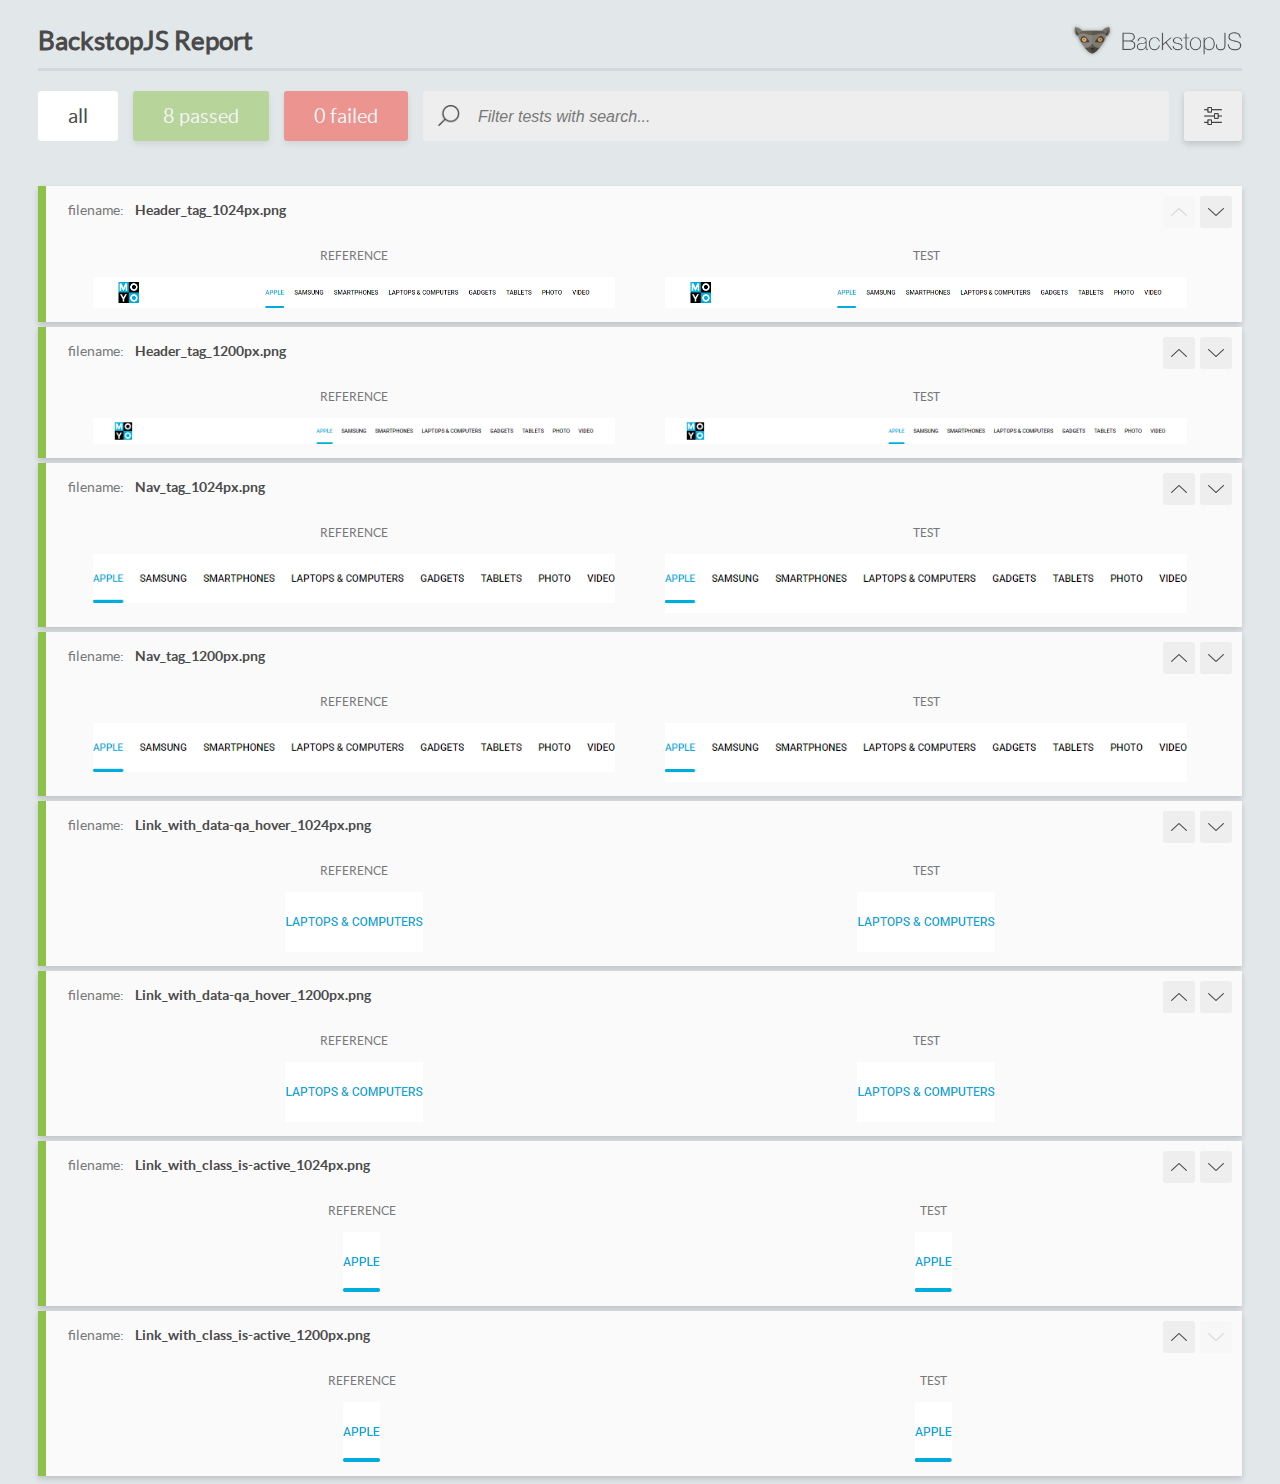
<file: report/html_report/index.html>
<!DOCTYPE html>
<html>
  <head>
    <meta charset="utf-8">
    <!-- Disable Cache -->
    <meta http-equiv="Cache-Control" content="no-cache, no-store, must-revalidate">
    <meta http-equiv="Pragma" content="no-cache">
    <meta http-equiv="Expires" content="0">

    <title>BackstopJS Report</title>

    <style>
      @font-face {
          font-family: 'latoregular';
          src: url('./assets/fonts/lato-regular-webfont.woff2') format('woff2'),
              url('./assets/fonts/lato-regular-webfont.woff') format('woff');
          font-weight: 400;
          font-style: normal;
      }
      @font-face {
          font-family: 'latobold';
          src: url('./assets/fonts/lato-bold-webfont.woff2') format('woff2'),
              url('./assets/fonts/lato-bold-webfont.woff') format('woff');
          font-weight: 700;
          font-style: normal;
      }

      .ReactModal__Body--open {
          overflow: hidden;
      }
      .ReactModal__Body--open .header {
        display: none;
      }

    </style>
  </head>
  <body style="background-color: #E2E7EA">
    <div id="root">

    </div>
    <script>
      function report (report) { // eslint-disable-line no-unused-vars
        window.tests = report;
      }
    </script>
    <script src="config.js"></script>
    <script src="index_bundle.js"></script>
  </body>
</html>
</file>
